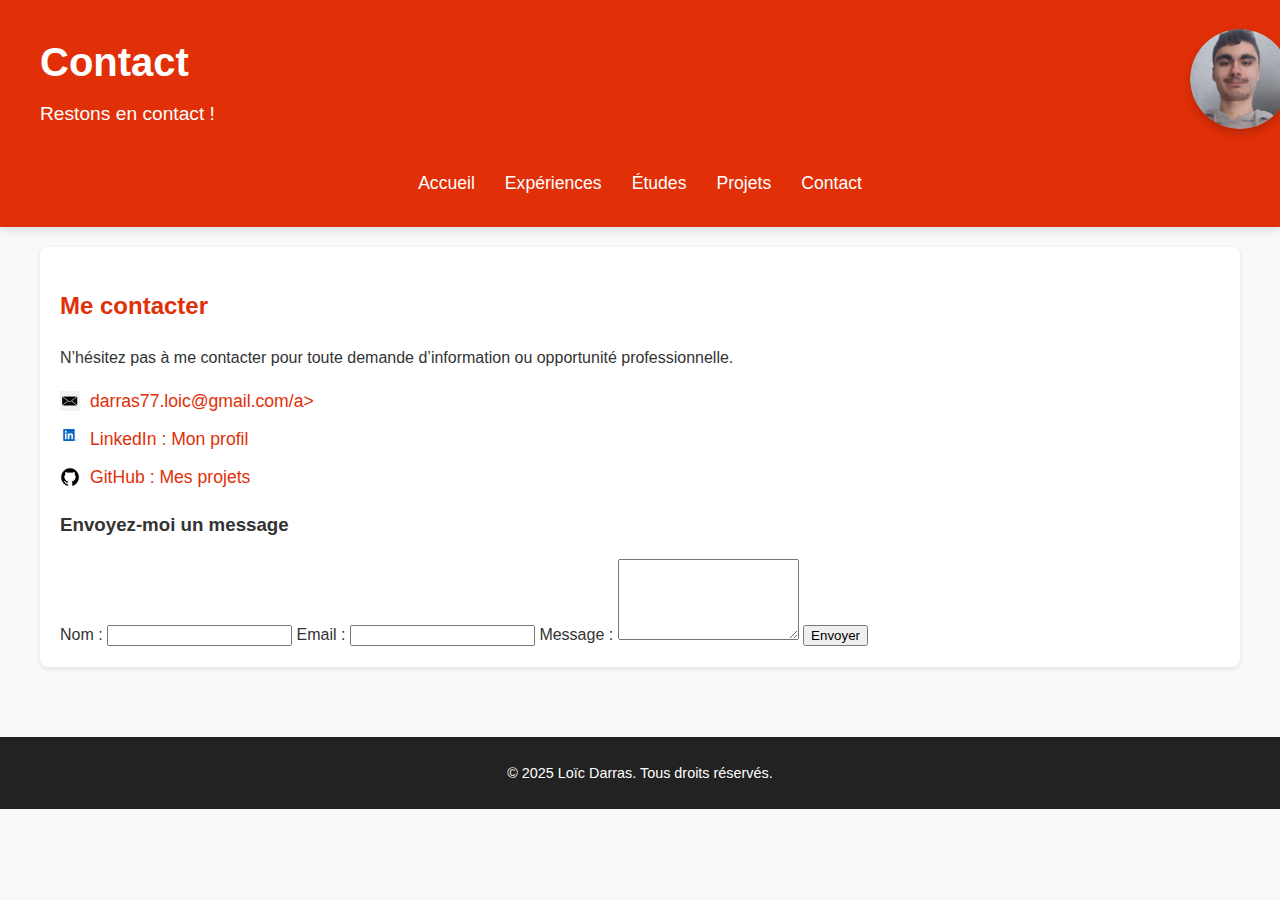
<file: contact.html>
<!DOCTYPE html>
<html lang="fr">
<head>
    <meta charset="utf-8">
    <meta name="viewport" content="width=device-width, initial-scale=1.0">
    <title>Contact - Portfolio de Loïc Darras</title>
    <link rel="stylesheet" href="assets/css/styles.css">
</head>
<body>
    <!-- En-tête -->
    <header>
        <div class="header-container">
            <div class="header-title">
                <h1>Contact</h1>
                <p>Restons en contact !</p>
            </div>
            <div class="header-photo">
                <img src="assets/images/loic-photo.png" alt="Photo de Loïc Darras">
            </div>
        </div>
        <nav class="navbar">
            <ul>
                <li><a href="index.html">Accueil</a></li>
                <li><a href="experience.html">Expériences</a></li>
                <li><a href="studies.html">Études</a></li>
                <li><a href="projects.html">Projets</a></li>
                <li><a href="contact.html" class="active">Contact</a></li>
            </ul>
        </nav>
    </header>

    <!-- Contenu principal -->
    <main>
        <section id="contact">
            <h2>Me contacter</h2>
            <p>N’hésitez pas à me contacter pour toute demande d’information ou opportunité professionnelle.</p>

            <div class="contact-info">
                <ul>
                    <li>
                        <img src="assets/images/email.png" alt="Email">
                        <a href="mailto:loic.darras@example.com">darras77.loic@gmail.com/a>
                    </li>
                    <li>
                        <img src="assets/images/linkedin.png" alt="LinkedIn">
                        <a href="https://www.linkedin.com/in/lo%C3%AFc-darras-45920422a/" target="_blank">LinkedIn : Mon profil</a>
                    </li>
                    <li>
                        <img src="assets/images/github.png" alt="GitHub">
                        <a href="https://github.com/loicD77" target="_blank">GitHub : Mes projets</a>
                    </li>
                </ul>
            </div>

            <!-- Formulaire de contact -->
            <h3>Envoyez-moi un message</h3>
            <form action="mailto:loic.darras@example.com" method="post" enctype="text/plain">
                <label for="name">Nom :</label>
                <input type="text" id="name" name="name" required>

                <label for="email">Email :</label>
                <input type="email" id="email" name="email" required>

                <label for="message">Message :</label>
                <textarea id="message" name="message" rows="5" required></textarea>

                <button type="submit">Envoyer</button>
            </form>
        </section>
    </main>

    <!-- Pied de page -->
    <footer>
        <p>© 2025 Loïc Darras. Tous droits réservés.</p>
    </footer>
</body>
</html>
</file>
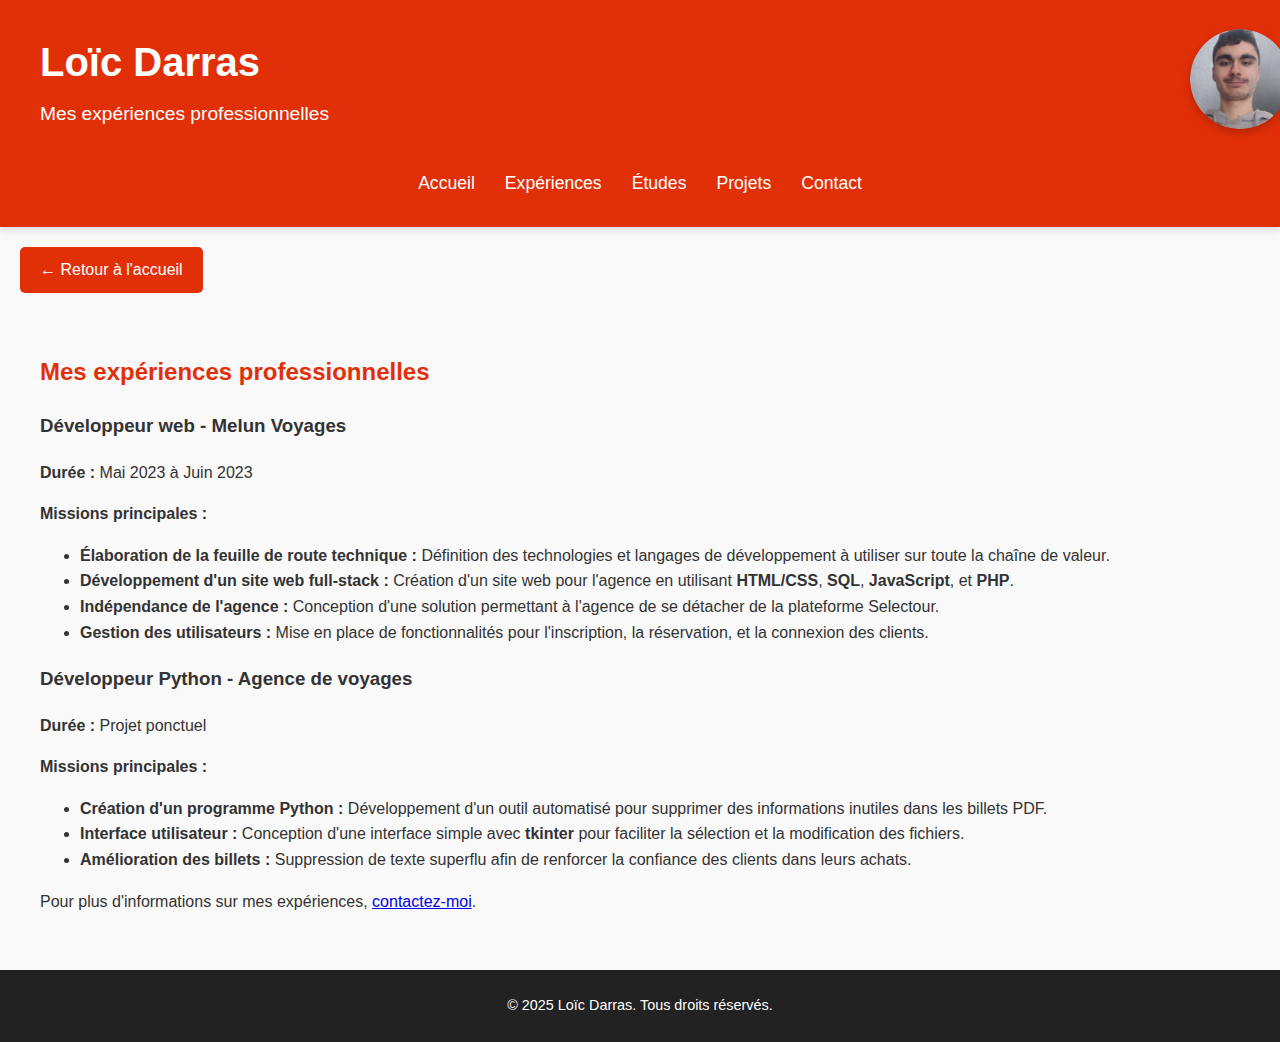
<file: experience.html>
<!DOCTYPE html>
<html lang="fr">
<head>
    <meta charset="utf-8">
    <meta name="viewport" content="width=device-width, initial-scale=1.0">
    <title>Expériences - Portfolio de Loïc Darras</title>
    <link rel="stylesheet" href="assets/css/styles.css">
</head>
<body>
    <!-- En-tête -->
    <header>
        <div class="header-container">
            <div class="header-title">
                <h1>Loïc Darras</h1>
                <p>Mes expériences professionnelles</p>
            </div>
            <div class="header-photo">
                <img src="assets/images/loic-photo.png" alt="Photo de Loïc Darras">
            </div>
        </div>
        <nav class="navbar">
            <ul>
                <li><a href="index.html">Accueil</a></li>
                <li><a href="experience.html" class="active">Expériences</a></li>
                <li><a href="studies.html">Études</a></li>
                <li><a href="projects.html">Projets</a></li>
                <li><a href="contact.html">Contact</a></li>
            </ul>
        </nav>
    </header>

    <div class="back-to-home">
    <a href="index.html" class="button">← Retour à l'accueil</a>
</div>


    <!-- Contenu principal -->
    <main>
        <section id="experience">
            <h2>Mes expériences professionnelles</h2>

            <!-- Première expérience -->
            <div class="experience-item">
                <h3>Développeur web - Melun Voyages</h3>
                <p><strong>Durée :</strong> Mai 2023 à Juin 2023</p>
                <p><strong>Missions principales :</strong></p>
                <ul>
                    <li><strong>Élaboration de la feuille de route technique :</strong> Définition des technologies et langages de développement à utiliser sur toute la chaîne de valeur.</li>
                    <li><strong>Développement d'un site web full-stack :</strong> Création d'un site web pour l'agence en utilisant <strong>HTML/CSS</strong>, <strong>SQL</strong>, <strong>JavaScript</strong>, et <strong>PHP</strong>.</li>
                    <li><strong>Indépendance de l'agence :</strong> Conception d'une solution permettant à l'agence de se détacher de la plateforme Selectour.</li>
                    <li><strong>Gestion des utilisateurs :</strong> Mise en place de fonctionnalités pour l'inscription, la réservation, et la connexion des clients.</li>
                </ul>
            </div>

            <!-- Deuxième expérience -->
            <div class="experience-item">
                <h3>Développeur Python - Agence de voyages</h3>
                <p><strong>Durée :</strong> Projet ponctuel</p>
                <p><strong>Missions principales :</strong></p>
                <ul>
                    <li><strong>Création d'un programme Python :</strong> Développement d'un outil automatisé pour supprimer des informations inutiles dans les billets PDF.</li>
                    <li><strong>Interface utilisateur :</strong> Conception d'une interface simple avec <strong>tkinter</strong> pour faciliter la sélection et la modification des fichiers.</li>
                    <li><strong>Amélioration des billets :</strong> Suppression de texte superflu afin de renforcer la confiance des clients dans leurs achats.</li>
                </ul>
            </div>

            <!-- Appel à action -->
            <p>Pour plus d'informations sur mes expériences, <a href="contact.html">contactez-moi</a>.</p>
        </section>
    </main>

    <!-- Pied de page -->
    <footer>
        <p>© 2025 Loïc Darras. Tous droits réservés.</p>
    </footer>
</body>
</html>
</file>
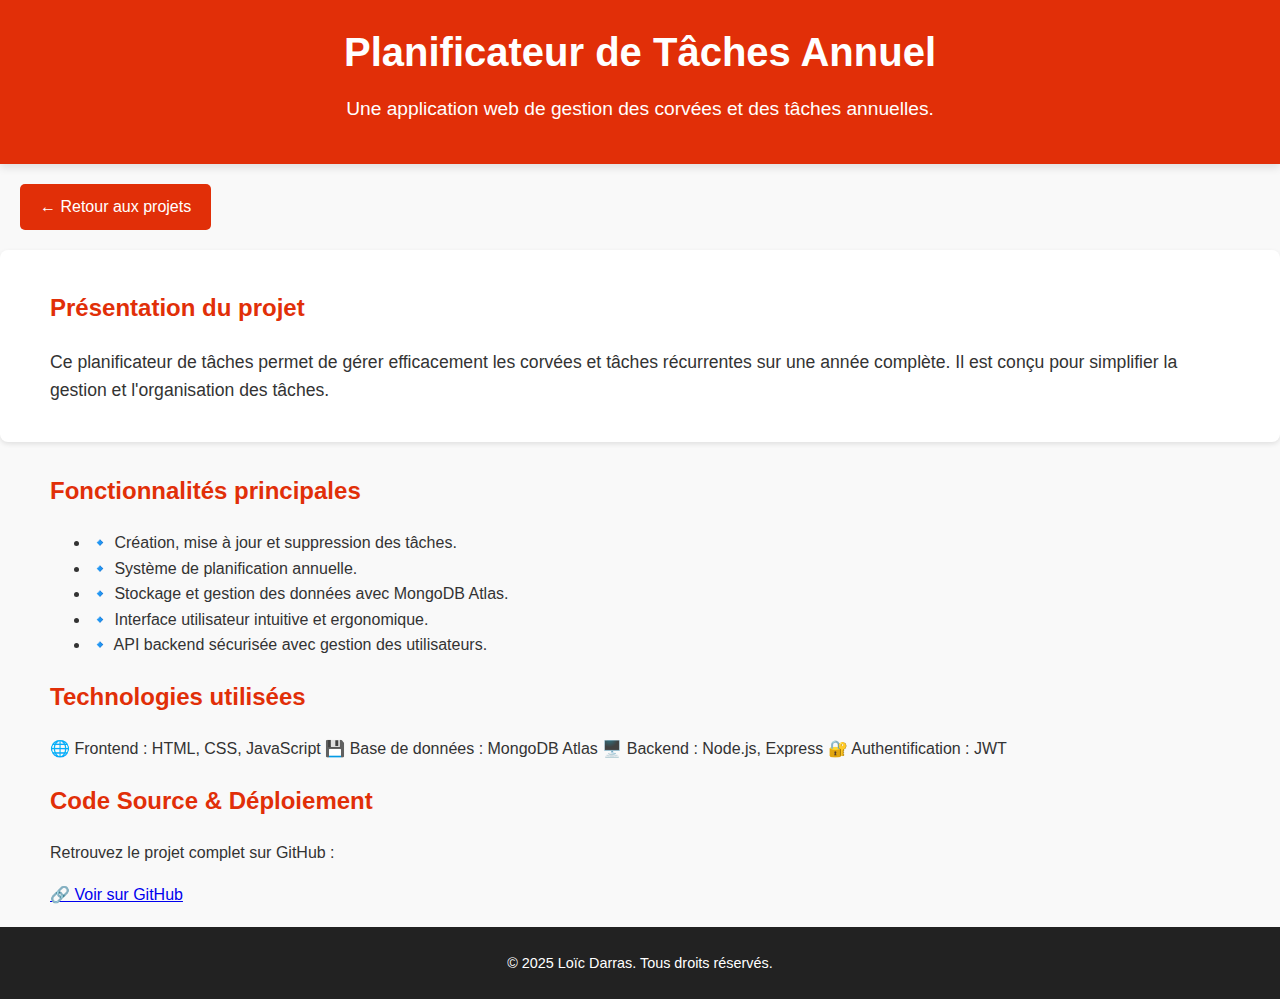
<file: gestion-de-taches.html>
<!DOCTYPE html>
<html lang="fr">
<head>
    <meta charset="UTF-8">
    <meta name="viewport" content="width=device-width, initial-scale=1.0">
    <title>Planificateur de Tâches Annuel</title>
    <link rel="stylesheet" href="../assets/css/styles.css">
</head>
<body>

    <!-- ✅ En-tête -->
    <header>
        <div class="container">
            <h1>Planificateur de Tâches Annuel</h1>
            <p>Une application web de gestion des corvées et des tâches annuelles.</p>
        </div>
    </header>

    <div class="back-to-home">
        <a href="../index.html" class="button">← Retour aux projets</a>
    </div>

    <!-- ✅ Section Présentation -->
    <section id="about">
        <div class="container">
            <h2>Présentation du projet</h2>
            <p>Ce planificateur de tâches permet de gérer efficacement les corvées et tâches récurrentes sur une année complète. Il est conçu pour simplifier la gestion et l'organisation des tâches.</p>
        </div>
    </section>

    <!-- ✅ Fonctionnalités -->
    <section id="features">
        <div class="container">
            <h2>Fonctionnalités principales</h2>
            <ul>
                <li>🔹 Création, mise à jour et suppression des tâches.</li>
                <li>🔹 Système de planification annuelle.</li>
                <li>🔹 Stockage et gestion des données avec MongoDB Atlas.</li>
                <li>🔹 Interface utilisateur intuitive et ergonomique.</li>
                <li>🔹 API backend sécurisée avec gestion des utilisateurs.</li>
            </ul>
        </div>
    </section>

    <!-- ✅ Technologies utilisées -->
    <section id="technologies">
        <div class="container">
            <h2>Technologies utilisées</h2>
            <div class="tech-list">
                <span>🌐 Frontend : HTML, CSS, JavaScript</span>
                <span>💾 Base de données : MongoDB Atlas</span>
                <span>🖥️ Backend : Node.js, Express</span>
                <span>🔐 Authentification : JWT</span>
            </div>
        </div>
    </section>

    <!-- ✅ Lien GitHub -->
    <section id="github">
        <div class="container">
            <h2>Code Source & Déploiement</h2>
            <p>Retrouvez le projet complet sur GitHub :</p>
            <a href="https://github.com/loicD77/Planificateur-de-taches-annuel-avec-MongoDB-Atlas" target="_blank" class="github-button">🔗 Voir sur GitHub</a>
        </div>
    </section>

    <!-- ✅ Pied de page -->
    <footer>
        <p>© 2025 Loïc Darras. Tous droits réservés.</p>
    </footer>

</body>
</html>
</file>
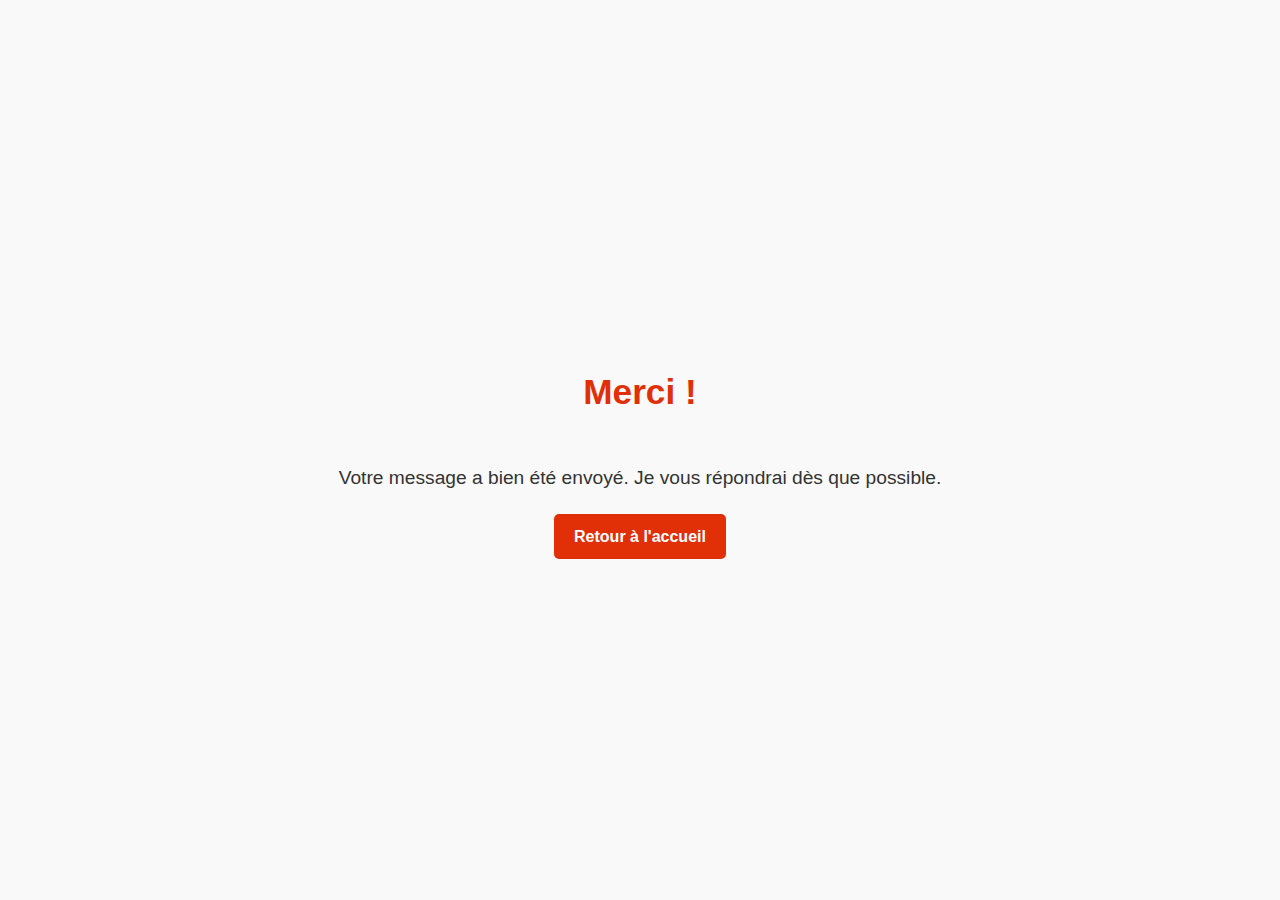
<file: merci.html>
<!DOCTYPE html>
<html lang="fr">
<head>
  <meta charset="UTF-8">
  <meta name="viewport" content="width=device-width, initial-scale=1.0">
  <title>Merci pour votre message</title>
  <link rel="stylesheet" href="assets/css/styles.css">
  <style>
    body {
      display: flex;
      flex-direction: column;
      justify-content: center;
      align-items: center;
      height: 100vh;
      margin: 0;
      font-family: 'Arial', sans-serif;
      background-color: #f9f9f9;
      text-align: center;
      color: #333;
    }

    h1 {
      color: #e12f08;
      font-size: 2.2rem;
    }

    p {
      font-size: 1.2rem;
      margin-bottom: 20px;
    }

    a.button {
      background-color: #e12f08;
      color: white;
      padding: 10px 20px;
      border-radius: 5px;
      text-decoration: none;
      font-weight: bold;
      transition: background-color 0.3s, transform 0.2s;
    }

    a.button:hover {
      background-color: #c12707;
      transform: scale(1.05);
    }
  </style>
</head>
<body>

  <h1>Merci !</h1>
  <p>Votre message a bien été envoyé. Je vous répondrai dès que possible.</p>
  <a href="index.html" class="button">Retour à l'accueil</a>

</body>
</html>
</file>
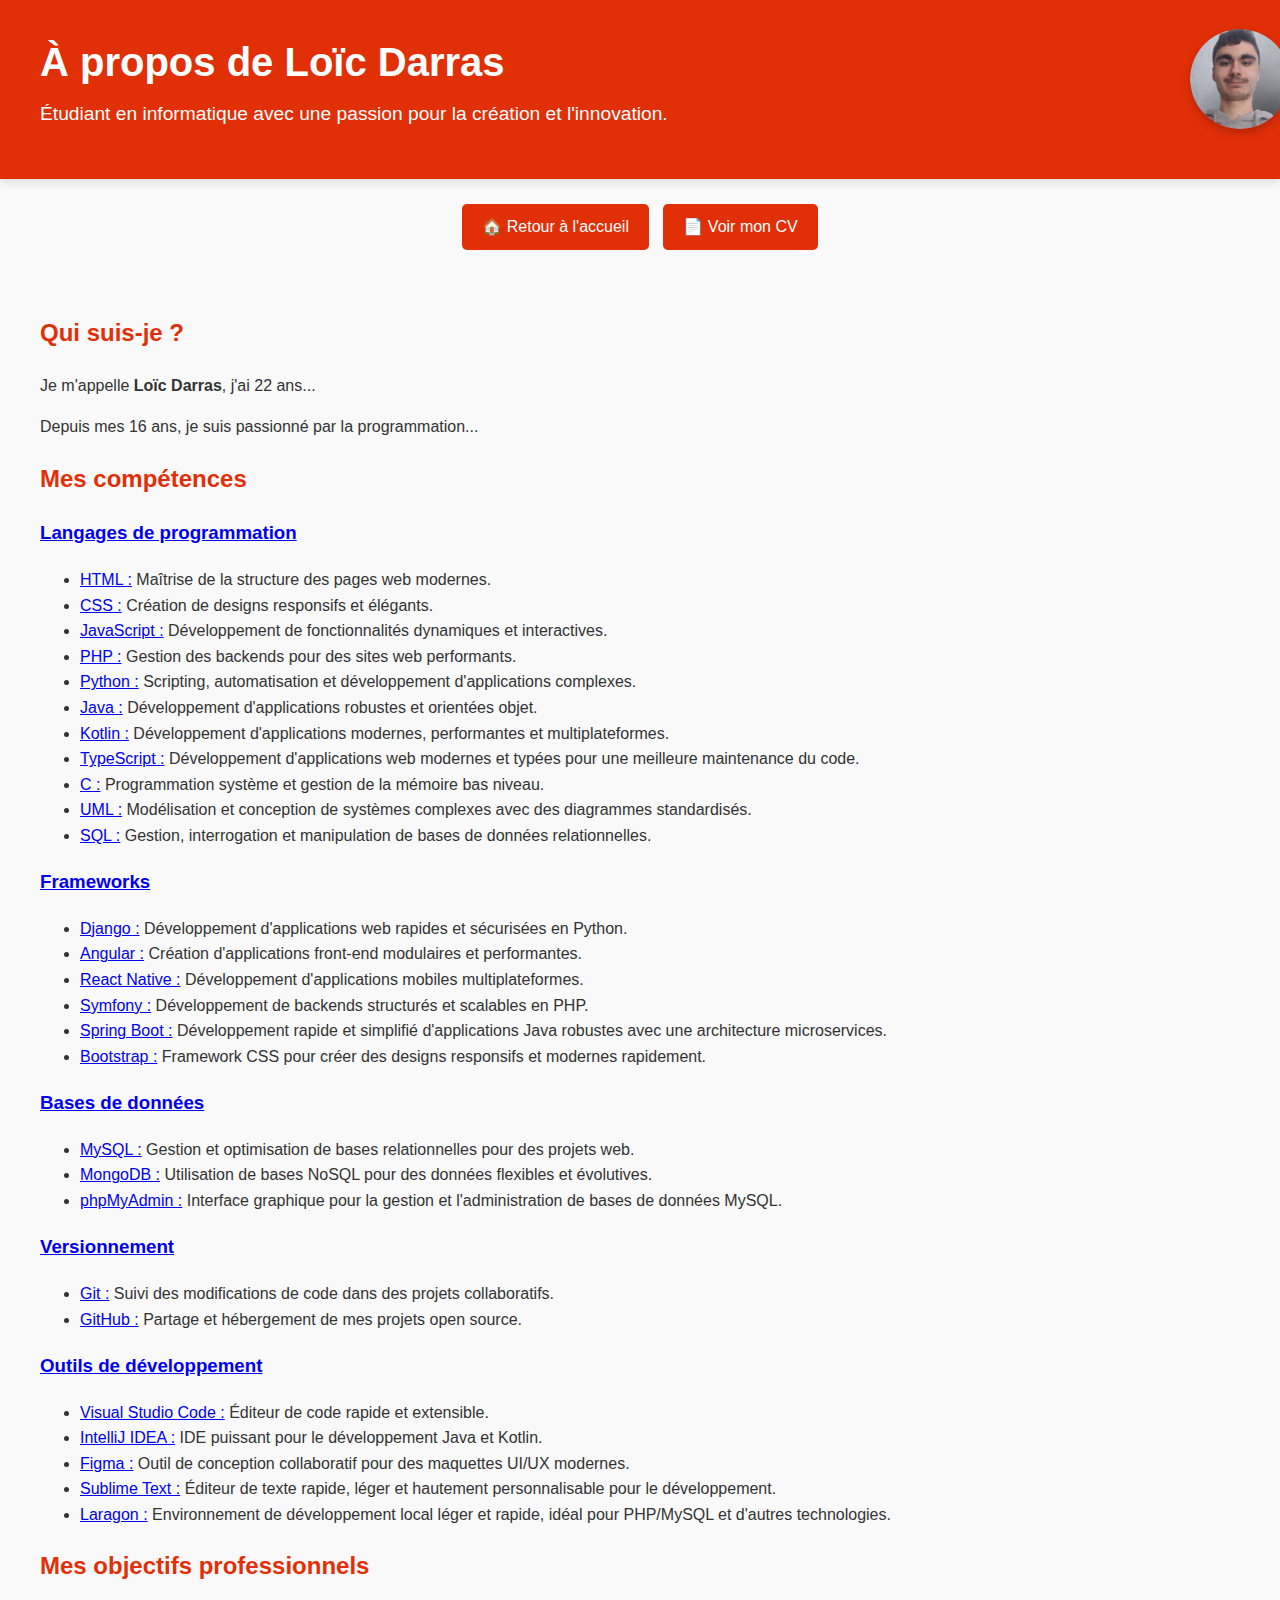
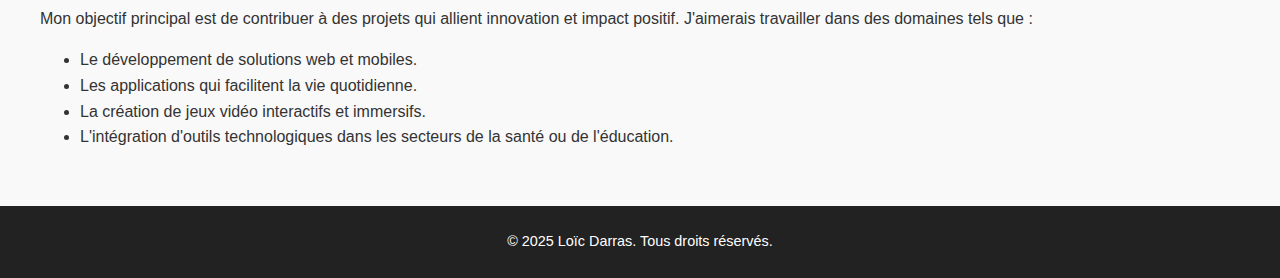
<file: presentation.html>
<!DOCTYPE html>
<html lang="fr">
<head>
    <meta charset="UTF-8">
    <meta name="viewport" content="width=device-width, initial-scale=1.0">
    <title>Présentation de Loïc Darras</title>
    <link rel="stylesheet" href="assets/css/styles.css">
</head>
<body>
    <!-- En-tête -->
    <header>
        <div class="header-container">
            <div class="header-title">
                <h1>À propos de Loïc Darras</h1>
                <p>Étudiant en informatique avec une passion pour la création et l'innovation.</p>
            </div>
            <div class="header-photo">
                <img src="assets/images/loic-photo.png" alt="Photo de Loïc Darras">
            </div>
        </div>
    </header>
<div class="top-buttons">
    <a href="index.html" class="button">🏠 Retour à l'accueil</a>
    <a href="assets/pdf/cvloic.pdf" target="_blank" class="button">📄 Voir mon CV</a>

</div>


    <!-- Contenu principal -->
    <main>
        <section id="about-me">
            <h2>Qui suis-je ?</h2>
         <p>Je m'appelle <strong>Loïc Darras</strong>, j'ai 22 ans...</p>
<p>Depuis mes 16 ans, je suis passionné par la programmation...</p>

        </section>

        <section id="skills">
            <h2>Mes compétences</h2>

            <!-- Langages de programmation -->
            <h3><a href="skills/langages.html">Langages de programmation</a></h3>
            <ul>
                <li><a href="skills/html.html">HTML :</a> Maîtrise de la structure des pages web modernes.</li>
                <li><a href="skills/css.html">CSS :</a> Création de designs responsifs et élégants.</li>
                <li><a href="skills/javascript.html">JavaScript :</a> Développement de fonctionnalités dynamiques et interactives.</li>
                <li><a href="skills/php.html">PHP :</a> Gestion des backends pour des sites web performants.</li>
                <li><a href="skills/python.html">Python :</a> Scripting, automatisation et développement d'applications complexes.</li>
                <li><a href="skills/java.html">Java :</a> Développement d'applications robustes et orientées objet.</li>
                <li><a href="skills/kotlin.html">Kotlin :</a> Développement d'applications modernes, performantes et multiplateformes.</li>
                <li><a href="skills/typescript.html">TypeScript :</a> Développement d'applications web modernes et typées pour une meilleure maintenance du code.</li>
                <li><a href="skills/c.html">C :</a> Programmation système et gestion de la mémoire bas niveau.</li>
                <li><a href="skills/uml.html">UML :</a> Modélisation et conception de systèmes complexes avec des diagrammes standardisés.</li>
                <li><a href="skills/sql.html">SQL :</a> Gestion, interrogation et manipulation de bases de données relationnelles.</li>

            </ul>

            <!-- Frameworks et outils -->
            <h3><a href="skills/frameworks.html">Frameworks</a></h3>
            <ul>
                <li><a href="skills/django.html">Django :</a> Développement d'applications web rapides et sécurisées en Python.</li>
                <li><a href="skills/angular.html">Angular :</a> Création d'applications front-end modulaires et performantes.</li>
                <li><a href="skills/reactnative.html">React Native :</a> Développement d'applications mobiles multiplateformes.</li>
                <li><a href="skills/symfony.html">Symfony :</a> Développement de backends structurés et scalables en PHP.</li>
                <li><a href="skills/springboot.html">Spring Boot :</a> Développement rapide et simplifié d'applications Java robustes avec une architecture microservices.</li>
                <li><a href="skills/bootstrap.html">Bootstrap :</a> Framework CSS pour créer des designs responsifs et modernes rapidement.</li>
            </ul>

            <!-- Bases de données -->
            <h3><a href="skills/databases.html">Bases de données</a></h3>
            <ul>
                <li><a href="skills/mysql.html">MySQL :</a> Gestion et optimisation de bases relationnelles pour des projets web.</li>
                <li><a href="skills/mongodb.html">MongoDB :</a> Utilisation de bases NoSQL pour des données flexibles et évolutives.</li>
                <li><a href=\"skills/phpmyadmin.html\">phpMyAdmin :</a> Interface graphique pour la gestion et l'administration de bases de données MySQL.</li>
            </ul>

            <!-- Versionnement -->
            <h3><a href="skills/versioning.html">Versionnement</a></h3>
            <ul>
                <li><a href="skills/git.html">Git :</a> Suivi des modifications de code dans des projets collaboratifs.</li>
                <li><a href="skills/github.html">GitHub :</a> Partage et hébergement de mes projets open source.</li>
            </ul>

            <!-- Outils de développement -->
            <h3><a href="skills/devtools.html">Outils de développement</a></h3>
            <ul>
                <li><a href="skills/vscode.html">Visual Studio Code :</a> Éditeur de code rapide et extensible.</li>
                <li><a href="skills/intellij.html">IntelliJ IDEA :</a> IDE puissant pour le développement Java et Kotlin.</li>
              <li><a href="skills/figma.html">Figma :</a> Outil de conception collaboratif pour des maquettes UI/UX modernes.</li>
                 <li><a href="skills/sublimetext.html">Sublime Text :</a> Éditeur de texte rapide, léger et hautement personnalisable pour le développement.</li>
                 <li><a href="skills/laragon.html">Laragon :</a> Environnement de développement local léger et rapide, idéal pour PHP/MySQL et d'autres technologies.</li>

            </ul>
        </section>

        <section id="goals">
            <h2>Mes objectifs professionnels</h2>
            <p>
                Mon objectif principal est de contribuer à des projets qui allient innovation et impact positif. J'aimerais travailler dans des domaines tels que :
            </p>
            <ul>
                <li>Le développement de solutions web et mobiles.</li>
                <li>Les applications qui facilitent la vie quotidienne.</li>
                <li>La création de jeux vidéo interactifs et immersifs.</li>
                <li>L'intégration d'outils technologiques dans les secteurs de la santé ou de l'éducation.</li>
            </ul>
        </section>



    </main>

    <!-- Pied de page -->
    <footer>
        <p>© 2025 Loïc Darras. Tous droits réservés.</p>
    </footer>
</body>
</html>
</file>
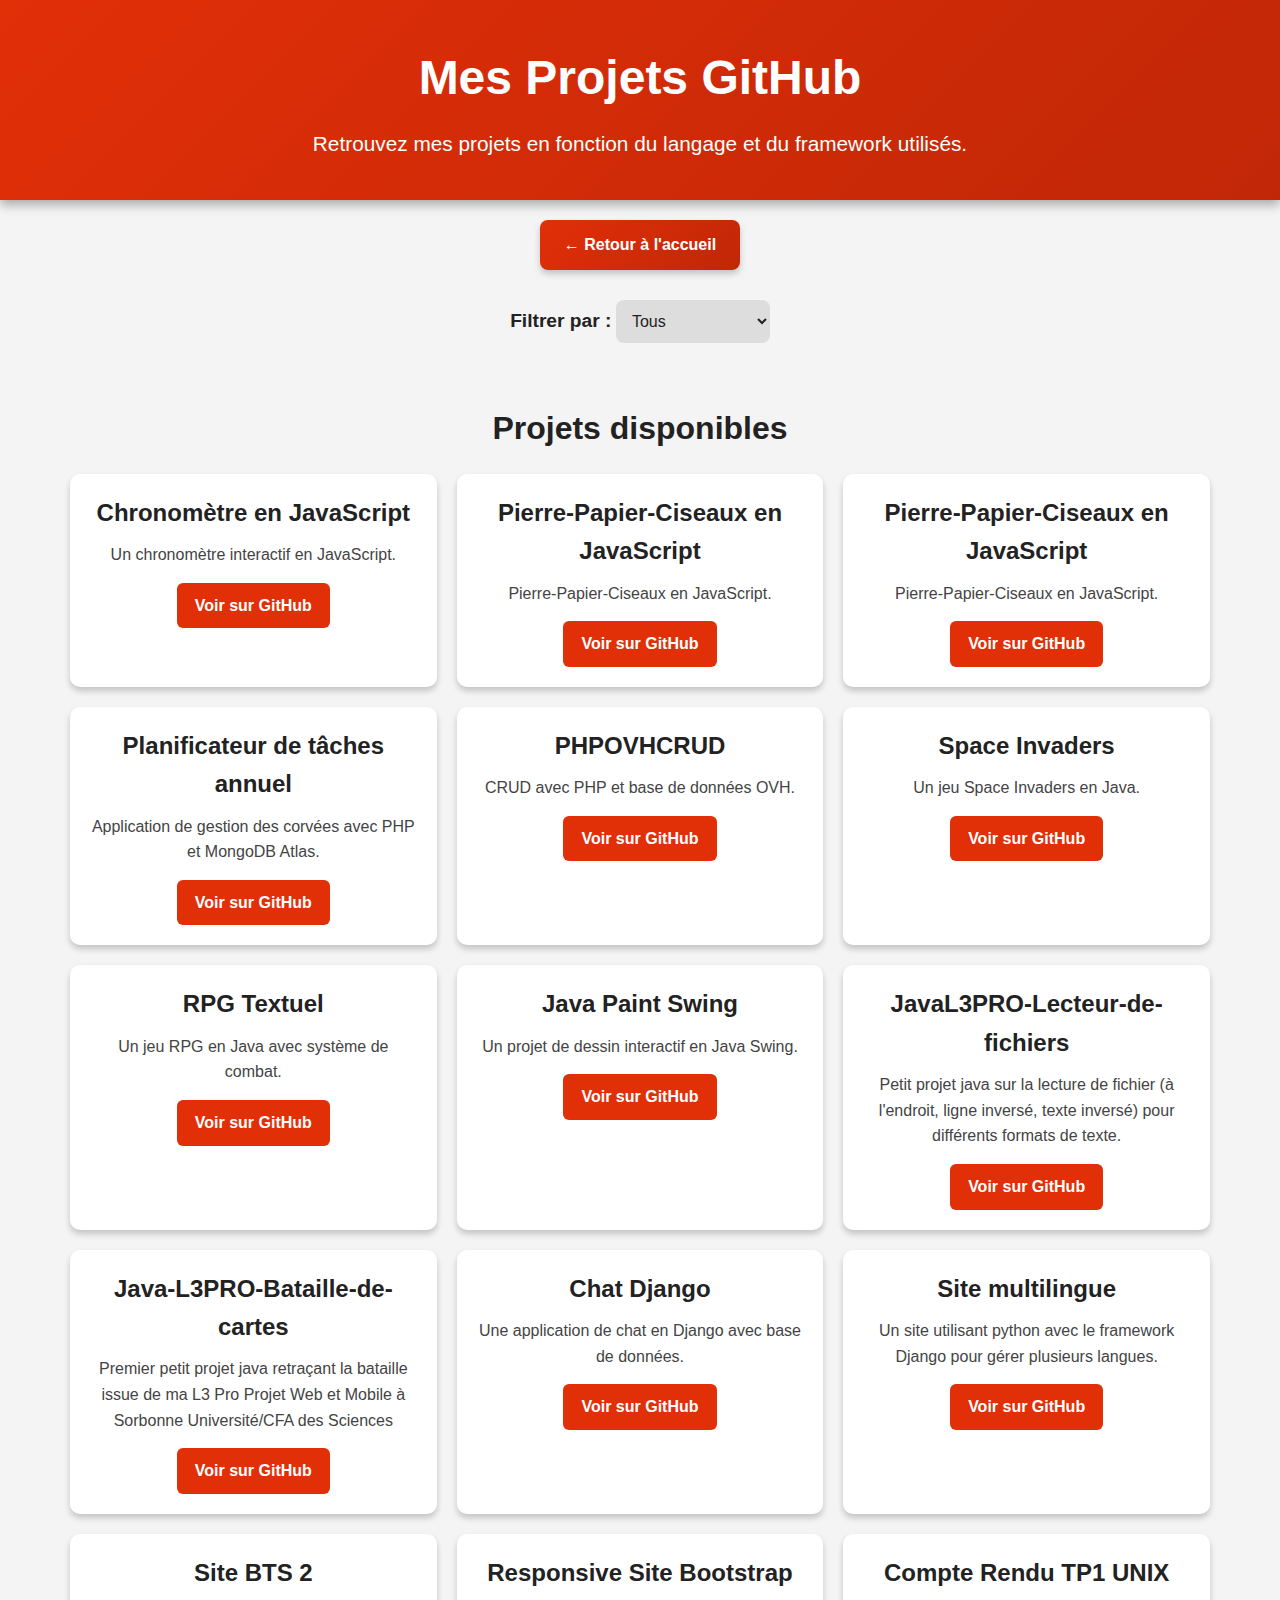
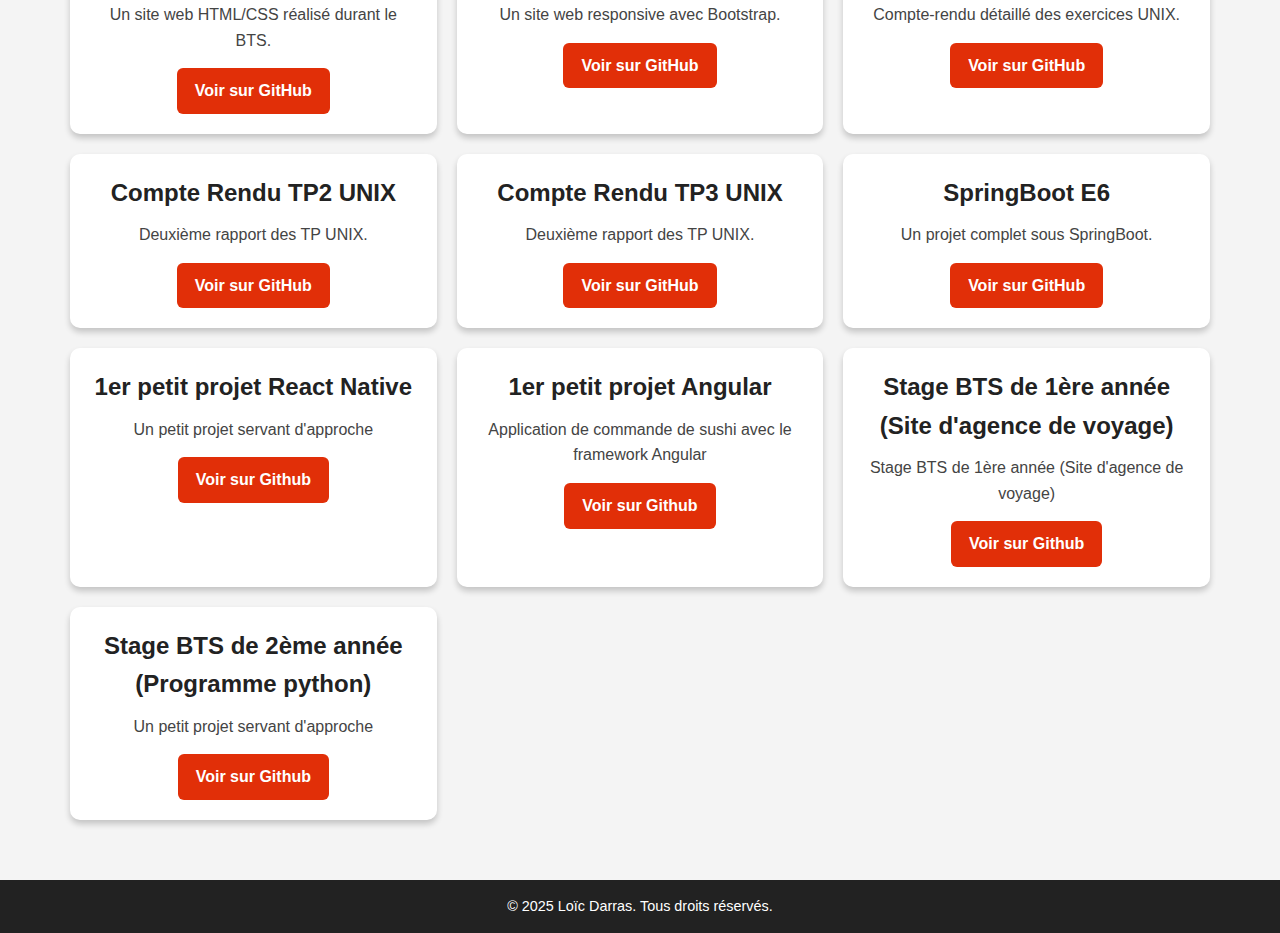
<file: projects.html>
<!DOCTYPE html>
<html lang="fr">
<head>
    <meta charset="UTF-8">
    <meta name="viewport" content="width=device-width, initial-scale=1.0">
    <title>Projets de Loïc Darras</title>
    <link rel="stylesheet" href="assets/css/projects.css">
    <script defer src="assets/js/projects.js"></script>
</head>
<body>
    <!-- En-tête -->
    <header>
        <div class="header-container">
            <h1>Mes Projets GitHub</h1>
            <p>Retrouvez mes projets en fonction du langage et du framework utilisés.</p>
        </div>
    </header>

    <div class="back-to-home">
    <a href="index.html" class="button">← Retour à l'accueil</a>
</div>


    <!-- Filtre des projets -->
    <nav class="project-filter">
        <label for="category">Filtrer par :</label>
        <select id="category" onchange="filterProjects()">
            <option value="all">Tous</option>
                <optgroup label="Etudes">
                <option value="BTS">BTS</option>
                <option value="Licence">Licence pro</option>
                 <option value="Autre">Autre</option>
            <optgroup label="Langages">
                <option value="javascript">JavaScript</option>
                <option value="php">PHP</option>
                <option value="java">Java</option>
                <option value="python">Python</option>
                <option value="htmlcss">HTML / CSS</option>
                <option value="shell">Shell / UNIX</option>
            </optgroup>
            <optgroup label="Frameworks">
                <option value="springboot">SpringBoot</option>
                <option value="django">Django</option>
                <option value="bootstrap">Bootstrap</option>
                 <option value="react-native">React Native</option>
                 <option value="angular"> Angular </option>


            </optgroup>
        </select>
    </nav>

    <!-- Liste des projets -->
    <main>
        <section id="projects-list">
            <h2>Projets disponibles</h2>
            <ul id="projects">
                <!-- JavaScript -->
                <li class="Autre project javascript">
                    <strong>Chronomètre en JavaScript</strong>
                    <p>Un chronomètre interactif en JavaScript.</p>
                    <a href="https://github.com/loicD77/chronometre_js" target="_blank">Voir sur GitHub</a>
                </li>
                <li class="Autre project javascript">
                    <strong>Pierre-Papier-Ciseaux en JavaScript</strong>
                    <p> Pierre-Papier-Ciseaux en JavaScript.</p>
                    <a href="https://github.com/loicD77/pierre-papier-ciseaux" target="_blank">Voir sur GitHub</a>
                </li>
                  <li class="BTS  project javascript">
                    <strong>Pierre-Papier-Ciseaux en JavaScript</strong>
                    <p> Pierre-Papier-Ciseaux en JavaScript.</p>
                    <a href="https://github.com/loicD77/pierre-papier-ciseaux" target="_blank">Voir sur GitHub</a>
                </li>
             
             


                <!-- PHP -->
                <li class="Licence project php">
                    <strong>Planificateur de tâches annuel</strong>
                    <p>Application de gestion des corvées avec PHP et MongoDB Atlas.</p>
                    <a href="https://github.com/loicD77/Planificateur-de-taches-annuel-avec-MongoDB-Atlas" target="_blank">Voir sur GitHub</a>
                </li>
                <li class="Licence project php">
                    <strong>PHPOVHCRUD</strong>
                    <p>CRUD avec PHP et base de données OVH.</p>
                    <a href="https://github.com/loicD77/PHPOVHCRUD" target="_blank">Voir sur GitHub</a>
                </li>

                <!-- Java -->
                <li class="Licence project java">
                    <strong>Space Invaders</strong>
                    <p>Un jeu Space Invaders en Java.</p>
                    <a href="https://github.com/loicD77/SPACE-INVADERS-DARRAS-LOIC-L3PRO" target="_blank">Voir sur GitHub</a>
                </li>
                <li class="Licence project java">
                    <strong>RPG Textuel</strong>
                    <p>Un jeu RPG en Java avec système de combat.</p>
                    <a href="https://github.com/loicD77/RPGConsoleJavaL3Pro" target="_blank">Voir sur GitHub</a>
                </li>
                <li class=" Licence project java">
                    <strong>Java Paint Swing</strong>
                    <p>Un projet de dessin interactif en Java Swing.</p>
                    <a href="https://github.com/loicD77/JavaPaintSwing" target="_blank">Voir sur GitHub</a>
                </li>
                 <li class=" Licence project java">
                    <strong>JavaL3PRO-Lecteur-de-fichiers</strong>
                    <p>Petit projet java sur la lecture de fichier (à l'endroit, ligne inversé, texte inversé) pour différents formats de texte.</p>
                    <a href="https://github.com/loicD77/JavaPaintSwing" target="_blank">Voir sur GitHub</a>
                </li>
                  <li class=" Licence project java">
                    <strong>Java-L3PRO-Bataille-de-cartes</strong>
                    <p>Premier petit projet java retraçant la bataille issue de ma L3 Pro Projet Web et Mobile à Sorbonne Université/CFA des Sciences</p>
                    <a href="https://github.com/loicD77/JavaPaintSwing" target="_blank">Voir sur GitHub</a>
                </li>

                <!-- Python -->
                <li class=" Autre project  django python">
                    <strong>Chat Django</strong>
                    <p>Une application de chat en Django avec base de données.</p>
                    <a href="https://github.com/loicD77/chat-Django" target="_blank">Voir sur GitHub</a>
                </li>

                <li class=" Autre project python django">
                    <strong>Site multilingue</strong>
                    <p>Un site utilisant python avec le framework Django pour gérer plusieurs langues.</p>
                    <a href="https://github.com/loicD77/multilang_site" target="_blank">Voir sur GitHub</a>
                </li>


                <!-- HTML / CSS -->
                <li class=" BTS project htmlcss">
                    <strong>Site BTS 2</strong>
                    <p>Un site web HTML/CSS réalisé durant le BTS.</p>
                    <a href="https://github.com/loicD77/SiteBTS2_HTML-CSS" target="_blank">Voir sur GitHub</a>
                </li>
                <li class="Licence project htmlcss bootstrap">
                    <strong>Responsive Site Bootstrap</strong>
                    <p>Un site web responsive avec Bootstrap.</p>
                    <a href="https://github.com/loicD77/responsiveHTML-CSS-Bootstrap-L3_Pro" target="_blank">Voir sur GitHub</a>
                </li>

                <!-- Shell / UNIX -->
                <li class="Licence project shell">
                    <strong>Compte Rendu TP1 UNIX</strong>
                    <p>Compte-rendu détaillé des exercices UNIX.</p>
                    <a href="https://github.com/loicD77/compte-rendu-TP1-UNIX" target="_blank">Voir sur GitHub</a>
                </li>
                <li class="Licence project shell">
                    <strong>Compte Rendu TP2 UNIX</strong>
                    <p>Deuxième rapport des TP UNIX.</p>
                    <a href="https://github.com/loicD77/compte-rendu-TP2-UNIX" target="_blank">Voir sur GitHub</a>
                </li>
                  <li class="Licence project shell">
                    <strong>Compte Rendu TP3 UNIX</strong>
                    <p>Deuxième rapport des TP UNIX.</p>
                    <a href="https://github.com/loicD77/compte-rendu-TP3-UNIX" target="_blank">Voir sur GitHub</a>
                </li>

                <!-- Frameworks -->
                <li class="BTS project springboot">
                    <strong>SpringBoot E6</strong>
                    <p>Un projet complet sous SpringBoot.</p>
                    <a href="https://github.com/loicD77/SpringBoot_E6" target="_blank">Voir sur GitHub</a>
                </li>
               
               <!-- React Native -->
              <li class="Licence project react-native"> 
                <strong> 1er petit projet React Native  </strong>
        <p> Un petit projet servant d'approche  </p>
                  <a href="https://github.com/loicD77/react-native-math_minijeu" target="_blank">Voir sur Github</a>
                
            </li>


                <!-- Angular -->
        <li class="BTS project angular"> 
    <strong>1er petit projet Angular</strong>
    <p>Application de commande de sushi avec le framework Angular</p>
    <a href="https://github.com/loicD77/sushi-app" target="_blank">Voir sur Github</a>
</li>



             <!-- Stages -->
      <li class=" BTS project "> 
                <strong> Stage BTS de 1ère année (Site d'agence de voyage)  </strong>
        <p>Stage BTS de 1ère année (Site d'agence de voyage) </p>
                  <a href="https://github.com/loicD77/react-native-math_minijeu" target="_blank">Voir sur Github</a>
                
            </li>

                 <li class="BTS project"> 
                <strong> Stage BTS de 2ème année (Programme python)  </strong>
        <p> Un petit projet servant d'approche  </p>
                  <a href="https://github.com/loicD77/react-native-math_minijeu" target="_blank">Voir sur Github</a>
                
            </li>


        </section>
    </main>

    <!-- Pied de page -->
    <footer>
        <p>© 2025 Loïc Darras. Tous droits réservés.</p>
    </footer>
</body>
</html>
</file>
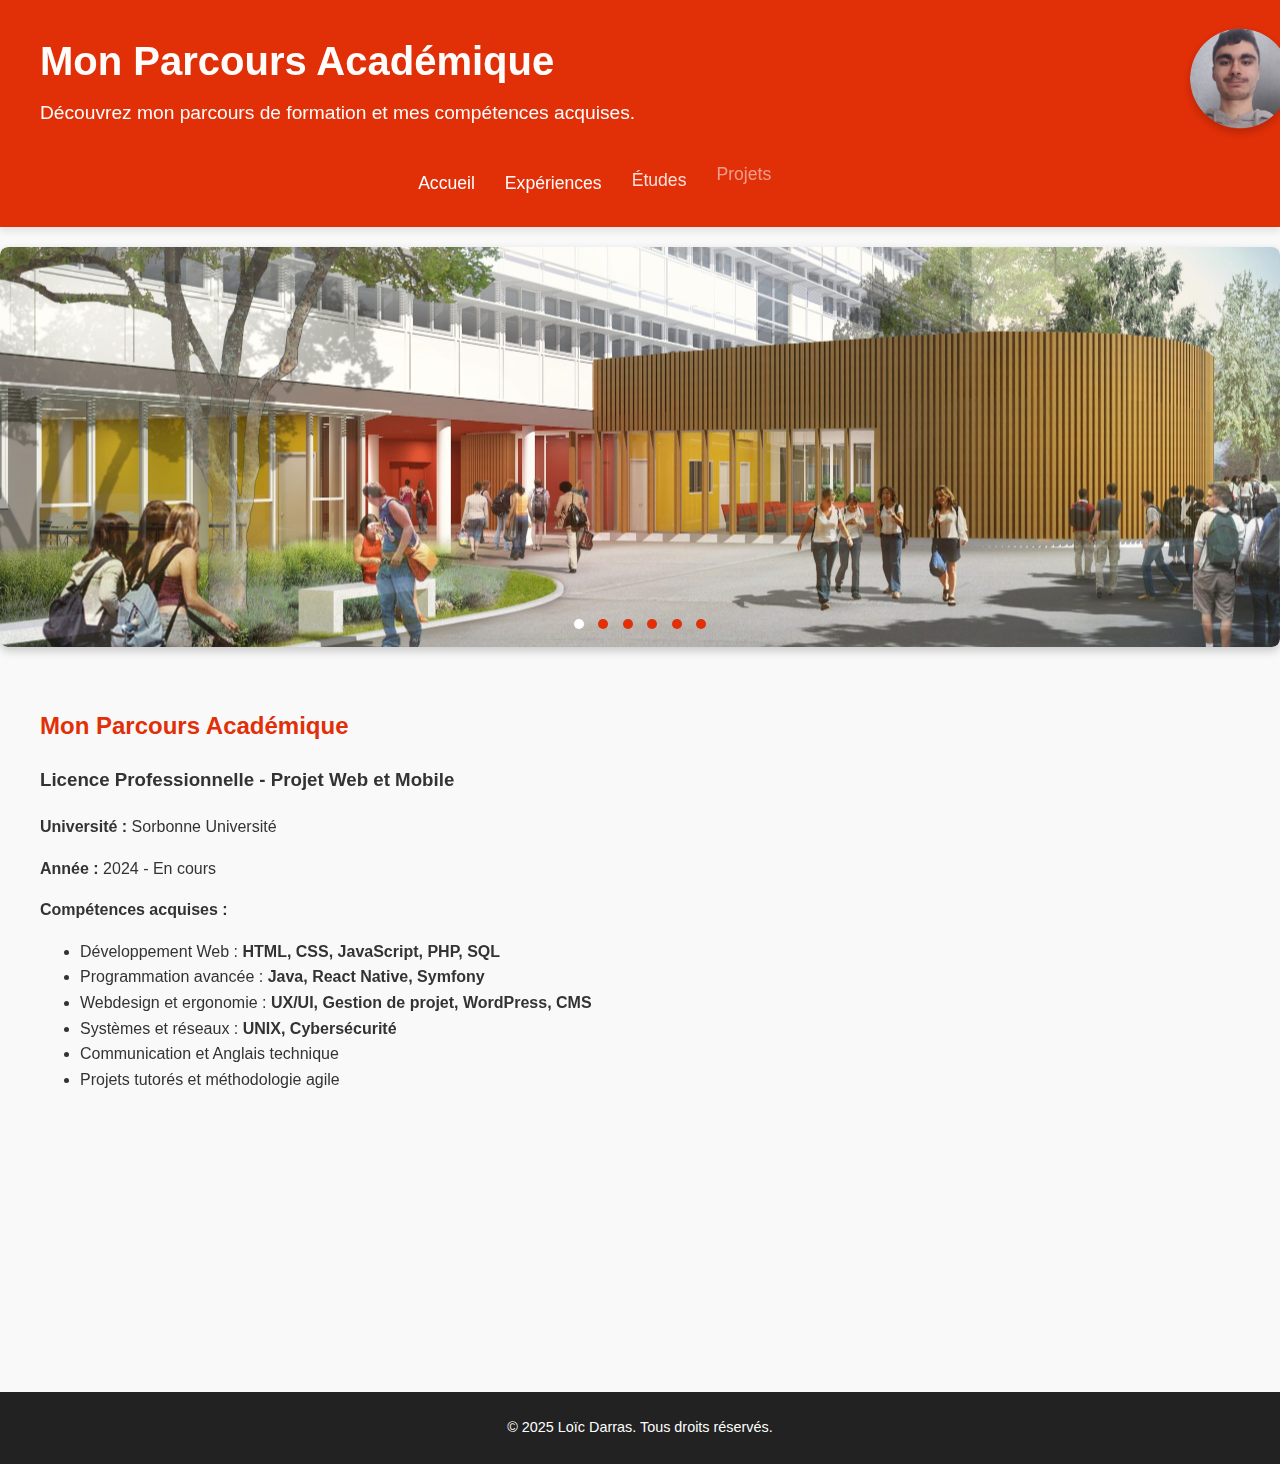
<file: studies.html>
<!DOCTYPE html>
<html lang="fr">
<head>
    <meta charset="utf-8">
    <meta name="viewport" content="width=device-width, initial-scale=1.0">
    <title>Études - Portfolio de Loïc Darras</title>
    <link rel="stylesheet" href="assets/css/styles.css">
</head>
<body>
    <!-- En-tête -->
    <header>
        <div class="header-container">
            <div class="header-title">
                <h1>Mon Parcours Académique</h1>
                <p>Découvrez mon parcours de formation et mes compétences acquises.</p>
            </div>
            <div class="header-photo">
                <img src="assets/images/loic-photo.png" alt="Photo de Loïc Darras">
            </div>
        </div>
        <nav class="navbar">
            <ul>
                <li><a href="index.html">Accueil</a></li>
                <li><a href="experience.html">Expériences</a></li>
                <li><a href="studies.html" class="active">Études</a></li>
                <li><a href="projects.html">Projets</a></li>
                <li><a href="contact.html">Contact</a></li>
            </ul>
        </nav>
    </header>

    <!-- Diaporama -->
    <div class="slideshow-container">
        <div class="slide fade">
            <img src="assets/images/ldv1.jpg" alt="Lycée Léonard de Vinci 1">
        </div>
        <div class="slide fade">
            <img src="assets/images/ldv2.jpeg" alt="Lycée Léonard de Vinci 2">
        </div>
        <div class="slide fade">
            <img src="assets/images/ldv3.png" alt="Lycée Léonard de Vinci 3">
        </div>
        <div class="slide fade">
            <img src="assets/images/sorbonne1.jpeg" alt="Sorbonne Université 1">
        </div>
        <div class="slide fade">
            <img src="assets/images/sorbonne2.jpeg" alt="Sorbonne Université 2">
        </div>
        <div class="slide fade">
            <img src="assets/images/sorbonne3.jpeg" alt="Sorbonne Université 3">
        </div>

        <!-- Points de navigation -->
        <div class="dots">
            <span class="dot"></span>
            <span class="dot"></span>
            <span class="dot"></span>
            <span class="dot"></span>
            <span class="dot"></span>
            <span class="dot"></span>
        </div>
    </div>

    <!-- Contenu principal -->
    <main>
        <section id="studies">
            <h2>Mon Parcours Académique</h2>

            <!-- Licence Professionnelle -->
            <div class="study-item">
                <h3>Licence Professionnelle - Projet Web et Mobile</h3>
                <p><strong>Université :</strong> Sorbonne Université</p>
                <p><strong>Année :</strong> 2024 - En cours</p>
                <p><strong>Compétences acquises :</strong></p>
                <ul>
                    <li>Développement Web : <strong>HTML, CSS, JavaScript, PHP, SQL</strong></li>
                    <li>Programmation avancée : <strong>Java, React Native, Symfony</strong></li>
                    <li>Webdesign et ergonomie : <strong>UX/UI, Gestion de projet, WordPress, CMS</strong></li>
                    <li>Systèmes et réseaux : <strong>UNIX, Cybersécurité</strong></li>
                    <li>Communication et Anglais technique</li>
                    <li>Projets tutorés et méthodologie agile</li>
                </ul>
            </div>

            <!-- BTS SIO -->
            <div class="study-item">
                <h3>BTS SIO - Option SLAM (Solutions Logicielles et Applications Métier)</h3>
                <p><strong>Établissement :</strong> Lycée Léonard de Vinci</p>
                <p><strong>Années :</strong> 2022 - 2024</p>
                <p><strong>Projets marquants :</strong></p>
                <ul>
                    <li>Grands projets SQL et JavaScript en première année</li>
                    <li>Développement Full-Stack avec <strong>SpringBoot</strong> et <strong>Angular</strong> en deuxième année</li>
                </ul>
            </div>
        </section>
    </main>

    <!-- Pied de page -->
    <footer>
        <p>© 2025 Loïc Darras. Tous droits réservés.</p>
    </footer>

    <script src="https://cdnjs.cloudflare.com/ajax/libs/gsap/3.12.2/gsap.min.js"></script>
<script src="assets/js/studies.js"></script>

</body>
</html>
</file>
<file: assets/css/styles.css>
/* Styles généraux */
body {
    font-family: 'Arial', sans-serif;
    margin: 0;
    padding: 0;
    color: #333;
    line-height: 1.6;
    background-color: #f9f9f9;
}

 h2 {
    color: #e12f08;
    margin-bottom: 20px;
}

/* En-tête */
header {
    text-align: center;
    background: #e12f08;
    color: white;
    padding: 20px 0;
    box-shadow: 0 4px 8px rgba(0, 0, 0, 0.1);
}

header h1 {
    font-size: 2.5rem;
    margin: 0;
}

header p {
    font-size: 1.2rem;
    margin-top: 10px;
}

/* Contenu principal */
main {
    padding: 20px;
    max-width: 1200px;
    margin: 0 auto;
}

/* Section : À propos */
#about {
    background: white;
    padding: 20px;
    border-radius: 8px;
    box-shadow: 0 2px 5px rgba(0, 0, 0, 0.1);
    margin-bottom: 30px;
}

#about p {
    font-size: 1.1rem;
}

/* Section : Projets */
#projects ul {
    display: flex;
    justify-content: center;
    list-style: none;
    padding: 0;
    margin: 0;
}

#projects ul li {
    background: white;
    padding: 15px;
    margin-bottom: 10px;
    border-radius: 8px;
    box-shadow: 0 2px 5px rgba(0, 0, 0, 0.1);
}

#projects ul li a {
    color: #e12f08;
    text-decoration: none;
    font-weight: bold;
}

#projects ul li a:hover {
    text-decoration: underline;
}

/* Bouton Voir Plus */
.see-more {
    text-align: center;
    margin-top: 20px;
}

.see-more .button {
    background-color: #e12f08;
    color: white;
    text-decoration: none;
    padding: 10px 20px;
    border-radius: 5px;
    font-size: 1rem;
    transition: background-color 0.3s, transform 0.2s;
    display: inline-block;
}

.see-more .button:hover {
    background-color: #d02b07;
    transform: scale(1.05);
}

/* Section : Contact */
#contact {
    background: white;
    padding: 20px;
    border-radius: 8px;
    box-shadow: 0 2px 5px rgba(0, 0, 0, 0.1);
    margin-bottom: 30px;
}

#contact ul {
    list-style: none;
    padding: 0;
    margin: 0;
}

#contact ul li {
    display: flex; /* Alignement horizontal des icônes et du texte */
    align-items: center; /* Centre verticalement l'icône et le texte */
    margin-bottom: 10px;
    font-size: 1.1rem;
}

#contact ul li img {
    width: 20px; /* Taille de l'icône */
    height: 20px;
    margin-right: 10px; /* Espace entre l'icône et le texte */
    object-fit: contain; /* Ajuste l'image dans son conteneur */
}

#contact ul li a {
    color: #e12f08;
    text-decoration: none;
}

#contact ul li a:hover {
    text-decoration: underline;
}

/* Pied de page */
footer {
    text-align: center;
    background: #222;
    color: white;
    padding: 10px 0;
    margin-top: 20px;
    font-size: 0.9rem;
}

/* Diaporama */
.slideshow-container {
       margin-bottom: 80px;
    position: relative;
    max-width: 100%;
    height: 400px;
    margin: 20px auto;
    overflow: hidden;
    border-radius: 8px;
    box-shadow: 0 4px 10px rgba(0, 0, 0, 0.2);
    background-color: #f3f3f3;
}

/* Responsive pour .container */
.container {
  max-width: 1200px;
  margin: 0 auto;
  padding: 0 15px;
  box-sizing: border-box;
}


.slide {
    display: none; /* Cache toutes les diapositives par défaut */
    width: 100%;
    height: 100%;
}

.slide img {
    width: 100%;
    height: 100%;
    object-fit: cover;
    border-radius: 8px;
}

.caption {
    position: absolute;
    bottom: 20px;
    left: 50%;
    transform: translateX(-50%);
    color: white;
    background: rgba(0, 0, 0, 0.7);
    padding: 10px 20px;
    font-size: 1.2rem;
    border-radius: 5px;
    text-align: center;
    font-weight: bold;
    animation: fadeIn 1.5s;
}

.fade {
    animation: fadeEffect 1.5s ease-in-out;
}

/* Animation pour les transitions */
@keyframes fadeEffect {
    from {
        opacity: 0;
    }
    to {
        opacity: 1;
    }
}

/* Animation pour la légende */
@keyframes fadeIn {
    from {
        opacity: 0;
        transform: translateY(20px);
    }
    to {
        opacity: 1;
        transform: translateY(0);
    }
}

/* Points de navigation pour le diaporama */
.dots {
    text-align: center;
    position: absolute;
    bottom: 10px;
    width: 100%;
}

.dot {
    height: 10px;
    width: 10px;
    margin: 0 5px;
    background-color: #e12f08;
    border-radius: 50%;
    display: inline-block;
    transition: background-color 0.3s;
}

.dot.active {
    background-color: white;
}

/* Header container */
.header-container {
    display: flex; /* Aligne les éléments horizontalement */
    align-items: center; /* Centre verticalement les éléments */
    justify-content: space-between; /* Espace entre le titre et l'image */
    max-width: 1200px;
    margin: 0 auto;
    padding: 10px;
}

/* Header title */
.header-title {
    text-align: left;
}

.header-title h1 {
    font-size: 2.5rem;
    margin: 0;
}

.header-title p {
    font-size: 1.2rem;
    margin-top: 5px;
}

.header-photo {
    position: relative; /* Permet à l'image d'être positionnée par rapport à son conteneur */
}

.header-photo img {
    position: absolute;
    top: -60px; /* Ajuste cette valeur pour monter l’image */
    left: 50%;
    transform: translateX(-50%);
    width: 100px;
    height: 100px;
    border-radius: 50%;
    object-fit: cover;
    box-shadow: 0 4px 8px rgba(0, 0, 0, 0.2);
}

/* Navbar */
.navbar {
    display: grid;
    background: #e12f08;
    padding: 10px 0;
}

.navbar ul {
    list-style: none;
    display: flex;
    justify-content: center;
    margin: 0;
    padding: 0;
}

.navbar ul li {
    margin: 0 15px;
}

.navbar ul li a {
    color: white;
    text-decoration: none;
    font-size: 1.1rem;
    transition: color 0.3s ease-in-out;
}

.navbar ul li a:hover {
    color: #ffd700; /* Couleur dorée au survol */
}


.back-to-home {
    text-align: left;
    margin: 20px;
}

.back-to-home .button {
    background-color: #e12f08;
    color: white;
    text-decoration: none;
    padding: 10px 20px;
    border-radius: 5px;
    font-size: 1rem;
    transition: background-color 0.3s, transform 0.2s;
    display: inline-block;
}

.back-to-home .button:hover {
    background-color: #c12707;
    transform: scale(1.05);
}


.cv-download {
    text-align: center;
    margin: 20px 0;
}

.cv-download .button {
    background-color: #e12f08;
    color: white;
    text-decoration: none;
    padding: 10px 20px;
    border-radius: 5px;
    font-size: 1rem;
    transition: background-color 0.3s, transform 0.2s;
    display: inline-block;
    margin: 5px;
}

.cv-download .button:hover {
    background-color: #c12707;
    transform: scale(1.05);
}


.top-buttons {
    text-align: center;
    margin: 20px 0;
}

.top-buttons .button {
    background-color: #e12f08;
    color: white;
    text-decoration: none;
    padding: 10px 20px;
    border-radius: 5px;
    font-size: 1rem;
    transition: background-color 0.3s, transform 0.2s;
    display: inline-block;
    margin: 5px;
}

.top-buttons .button:hover {
    background-color: #c12707;
    transform: scale(1.05);
}
/* Conteneur principal de la tasse (fixé pour PC, adaptatif pour mobile) */
.coffee-container {
    position: fixed;
    bottom: 2%; /* ✅ Fixe la tasse en bas de l’écran */
    left: 5%;
    width: 120px;
    height: 150px;
    z-index: 1000;
    display: flex;
    flex-direction: column;
    align-items: center;
}

/*  Empêche le déplacement sur PC */
@media (min-width: 1025px) {
    .coffee-container {
        left: 5%;
        bottom: 0;
    }

     .container {
    padding: 0 10px;
  }
}

/* ✅ Pour mobiles et tablettes : entre diapo et "À propos" */
@media (max-width: 1024px) {
    .coffee-container {
        position: relative; /* ✅ Désactive la position fixe */
        bottom: auto;
        left: auto;
        margin: 30px auto; /* ✅ Centre la tasse */
        width: 100px;
        height: 120px;
        display: flex;
        justify-content: center;
        margin-top: 230px; /* ✅ Descend la tasse plus bas */
    }

     .container {
    padding: 0 10px;
  }


    #about{

        margin-top: 150px;
    }
}

/* ✅ Tasse */
.cup {
    width: 80px;
    height: 60px;
    background: #c0c0c0;
    border-radius: 0 0 40px 40px;
    position: relative;
    box-shadow: inset 0 5px 10px rgba(0, 0, 0, 0.2);
}

/* ✅ Anse de la tasse */
.cup-handle {
    width: 25px;
    height: 30px;
    border: 5px solid #c0c0c0;
    position: absolute;
    right: -20px;
    top: 10px;
    border-radius: 50%;
}

/* ✅ Assiette sous la tasse */
.plate {
    width: 100px;
    height: 10px;
    background: #b0b0b0;
    position: relative;
    margin-top: -10px; /* ✅ Alignement parfait avec la tasse */
    border-radius: 50%;
    box-shadow: 0 5px 10px rgba(0, 0, 0, 0.2);
}

/* ✅ Conteneur de la fumée */
.steam {
    position: absolute;
    width: 50px;
    height: 110px;
    top: -60px;
    left: 50%;
    transform: translateX(-50%);
    display: flex;
    justify-content: center;
    align-items: center;
    overflow: visible;
    z-index: 1000;
}

/* ✅ Fumée plus fine et responsive */
.smoke {
    position: absolute;
    bottom: 0;
    width: 10px;
    height: 6px;
    background: rgba(139, 69, 19, 0.7); /* Marron semi-transparent */
    border-radius: 50%;
    opacity: 0;
    filter: blur(6px);
}

/* ✅ Plus petite tasse et fumée sur mobiles */
@media (max-width: 768px) {


     .header-container {
    flex-direction: column;
    align-items: center;
    text-align: center;
  }

    .header-title h1 {
    font-size: 1.2rem;
    margin: 0;
  }

  .header-photo {
    position: static;
    margin-top: 15px;
  }

  .header-photo img {
    position: static;
    transform: none;
    margin: 0 auto;
  }

  .header-title {
    text-align: center;
  }


    .coffee-container {
        width: 80px;
        height: 100px;
        margin: 15px auto;
         margin-top: 250px;
    }

     .container {
    padding: 0 10px;
  }

    .cup {
        width: 60px;
        height: 40px;
    }

    .cup-handle {
        width: 15px;
        height: 20px;
        right: -12px;
        top: 5px;
    }

    .plate {
        width: 70px;
        margin-top: -8px;
    }

    .steam {
        width: 40px;
        height: 80px;
        top: -50px;
    }

    .smoke {
        width: 12px;
        height: 50px;
    }

    #about{

        margin-top: 50px;
    }
}
@media (max-width: 430px) {
  .header-container {
    display: flex;
    flex-direction: column;
    align-items: center;
    gap: 12px;
    padding: 15px;
    text-align: center;
  }

  /* Styles généraux */
body {
    font-family: 'Arial', sans-serif;
    margin: 0;
    padding: 0;
    color: #333;
    line-height: 1.6;
    background-color: #f9f9f9;
}

 h2 {
    color: #e12f08;
    margin-bottom: 20px;
}

/* En-tête */
header {
    text-align: center;
    background: #e12f08;
    color: white;
    padding: 20px 0;
    box-shadow: 0 4px 8px rgba(0, 0, 0, 0.1);
}

header h1 {
    font-size: 2.5rem;
    margin: 0;
}

header p {
    font-size: 1.2rem;
    margin-top: 10px;
}

/* Contenu principal */
main {
    padding: 20px;
    max-width: 1200px;
    margin: 0 auto;
}

/* Section : À propos */
#about {
    background: white;
    padding: 20px;
    border-radius: 8px;
    box-shadow: 0 2px 5px rgba(0, 0, 0, 0.1);
    margin-bottom: 30px;
}

#about p {
    font-size: 1.1rem;
}

/* Section : Projets */
#projects ul {
    display: flex;
    justify-content: center;
    list-style: none;
    padding: 0;
    margin: 0;
}

#projects ul li {
    background: white;
    padding: 15px;
    margin-bottom: 10px;
    border-radius: 8px;
    box-shadow: 0 2px 5px rgba(0, 0, 0, 0.1);
}

#projects ul li a {
    color: #e12f08;
    text-decoration: none;
    font-weight: bold;
}

#projects ul li a:hover {
    text-decoration: underline;
}

/* Bouton Voir Plus */
.see-more {
    text-align: center;
    margin-top: 20px;
}

.see-more .button {
    background-color: #e12f08;
    color: white;
    text-decoration: none;
    padding: 10px 20px;
    border-radius: 5px;
    font-size: 1rem;
    transition: background-color 0.3s, transform 0.2s;
    display: inline-block;
}

.see-more .button:hover {
    background-color: #d02b07;
    transform: scale(1.05);
}

/* Section : Contact */
#contact {
    background: white;
    padding: 20px;
    border-radius: 8px;
    box-shadow: 0 2px 5px rgba(0, 0, 0, 0.1);
    margin-bottom: 30px;
}

#contact ul {
    list-style: none;
    padding: 0;
    margin: 0;
}

#contact ul li {
    display: flex; /* Alignement horizontal des icônes et du texte */
    align-items: center; /* Centre verticalement l'icône et le texte */
    margin-bottom: 10px;
    font-size: 1.1rem;
}

#contact ul li img {
    width: 20px; /* Taille de l'icône */
    height: 20px;
    margin-right: 10px; /* Espace entre l'icône et le texte */
    object-fit: contain; /* Ajuste l'image dans son conteneur */
}

#contact ul li a {
    color: #e12f08;
    text-decoration: none;
}

#contact ul li a:hover {
    text-decoration: underline;
}

/* Pied de page */
footer {
    text-align: center;
    background: #222;
    color: white;
    padding: 10px 0;
    margin-top: 20px;
    font-size: 0.9rem;
}

/* Diaporama */
.slideshow-container {
       margin-bottom: 80px;
    position: relative;
    max-width: 100%;
    height: 400px;
    margin: 20px auto;
    overflow: hidden;
    border-radius: 8px;
    box-shadow: 0 4px 10px rgba(0, 0, 0, 0.2);
    background-color: #f3f3f3;
}

/* Responsive pour .container */
.container {
  max-width: 1200px;
  margin: 0 auto;
  padding: 0 15px;
  box-sizing: border-box;
}


.slide {
    display: none; /* Cache toutes les diapositives par défaut */
    width: 100%;
    height: 100%;
}

.slide img {
    width: 100%;
    height: 100%;
    object-fit: cover;
    border-radius: 8px;
}

.caption {
    position: absolute;
    bottom: 20px;
    left: 50%;
    transform: translateX(-50%);
    color: white;
    background: rgba(0, 0, 0, 0.7);
    padding: 10px 20px;
    font-size: 1.2rem;
    border-radius: 5px;
    text-align: center;
    font-weight: bold;
    animation: fadeIn 1.5s;
}

.fade {
    animation: fadeEffect 1.5s ease-in-out;
}

/* Animation pour les transitions */
@keyframes fadeEffect {
    from {
        opacity: 0;
    }
    to {
        opacity: 1;
    }
}

/* Animation pour la légende */
@keyframes fadeIn {
    from {
        opacity: 0;
        transform: translateY(20px);
    }
    to {
        opacity: 1;
        transform: translateY(0);
    }
}

/* Points de navigation pour le diaporama */
.dots {
    text-align: center;
    position: absolute;
    bottom: 10px;
    width: 100%;
}

.dot {
    height: 10px;
    width: 10px;
    margin: 0 5px;
    background-color: #e12f08;
    border-radius: 50%;
    display: inline-block;
    transition: background-color 0.3s;
}

.dot.active {
    background-color: white;
}

/* Header container */
.header-container {
    display: flex; /* Aligne les éléments horizontalement */
    align-items: center; /* Centre verticalement les éléments */
    justify-content: space-between; /* Espace entre le titre et l'image */
    max-width: 1200px;
    margin: 0 auto;
    padding: 10px;
}

/* Header title */
.header-title {
    text-align: left;
}

.header-title h1 {
    font-size: 2.5rem;
    margin: 0;
}

.header-title p {
    font-size: 1.2rem;
    margin-top: 5px;
}

.header-photo {
    position: relative; /* Permet à l'image d'être positionnée par rapport à son conteneur */
}

.header-photo img {
    position: absolute;
    top: -60px; /* Ajuste cette valeur pour monter l’image */
    left: 50%;
    transform: translateX(-50%);
    width: 100px;
    height: 100px;
    border-radius: 50%;
    object-fit: cover;
    box-shadow: 0 4px 8px rgba(0, 0, 0, 0.2);
}

/* Navbar */
.navbar {
    display: grid;
    background: #e12f08;
    padding: 10px 0;
}

.navbar ul {
    list-style: none;
    display: flex;
    justify-content: center;
    margin: 0;
    padding: 0;
}

.navbar ul li {
    margin: 0 15px;
}

.navbar ul li a {
    color: white;
    text-decoration: none;
    font-size: 1.1rem;
    transition: color 0.3s ease-in-out;
}

.navbar ul li a:hover {
    color: #ffd700; /* Couleur dorée au survol */
}


.back-to-home {
    text-align: left;
    margin: 20px;
}

.back-to-home .button {
    background-color: #e12f08;
    color: white;
    text-decoration: none;
    padding: 10px 20px;
    border-radius: 5px;
    font-size: 1rem;
    transition: background-color 0.3s, transform 0.2s;
    display: inline-block;
}

.back-to-home .button:hover {
    background-color: #c12707;
    transform: scale(1.05);
}


.cv-download {
    text-align: center;
    margin: 20px 0;
}

.cv-download .button {
    background-color: #e12f08;
    color: white;
    text-decoration: none;
    padding: 10px 20px;
    border-radius: 5px;
    font-size: 1rem;
    transition: background-color 0.3s, transform 0.2s;
    display: inline-block;
    margin: 5px;
}

.cv-download .button:hover {
    background-color: #c12707;
    transform: scale(1.05);
}


.top-buttons {
    text-align: center;
    margin: 20px 0;
}

.top-buttons .button {
    background-color: #e12f08;
    color: white;
    text-decoration: none;
    padding: 10px 20px;
    border-radius: 5px;
    font-size: 1rem;
    transition: background-color 0.3s, transform 0.2s;
    display: inline-block;
    margin: 5px;
}

.top-buttons .button:hover {
    background-color: #c12707;
    transform: scale(1.05);
}
/* Conteneur principal de la tasse (fixé pour PC, adaptatif pour mobile) */
.coffee-container {
    position: fixed;
    bottom: 2%; /* ✅ Fixe la tasse en bas de l’écran */
    left: 5%;
    width: 120px;
    height: 150px;
    z-index: 1000;
    display: flex;
    flex-direction: column;
    align-items: center;
}

/*  Empêche le déplacement sur PC */
@media (min-width: 1025px) {
    .coffee-container {
        left: 5%;
        bottom: 0;
    }

     .container {
    padding: 0 10px;
  }
}

/* ✅ Pour mobiles et tablettes : entre diapo et "À propos" */
@media (max-width: 1024px) {
    .coffee-container {
        position: relative; /* ✅ Désactive la position fixe */
        bottom: auto;
        left: auto;
        margin: 30px auto; /* ✅ Centre la tasse */
        width: 100px;
        height: 120px;
        display: flex;
        justify-content: center;
        margin-top: 230px; /* ✅ Descend la tasse plus bas */
    }

     .container {
    padding: 0 10px;
  }


    #about{

        margin-top: 150px;
    }
}

/* ✅ Tasse */
.cup {
    width: 80px;
    height: 60px;
    background: #c0c0c0;
    border-radius: 0 0 40px 40px;
    position: relative;
    box-shadow: inset 0 5px 10px rgba(0, 0, 0, 0.2);
}

/* ✅ Anse de la tasse */
.cup-handle {
    width: 25px;
    height: 30px;
    border: 5px solid #c0c0c0;
    position: absolute;
    right: -20px;
    top: 10px;
    border-radius: 50%;
}

/* ✅ Assiette sous la tasse */
.plate {
    width: 100px;
    height: 10px;
    background: #b0b0b0;
    position: relative;
    margin-top: -10px; /* ✅ Alignement parfait avec la tasse */
    border-radius: 50%;
    box-shadow: 0 5px 10px rgba(0, 0, 0, 0.2);
}

/* ✅ Conteneur de la fumée */
.steam {
    position: absolute;
    width: 50px;
    height: 110px;
    top: -60px;
    left: 50%;
    transform: translateX(-50%);
    display: flex;
    justify-content: center;
    align-items: center;
    overflow: visible;
    z-index: 1000;
}

/* ✅ Fumée plus fine et responsive */
.smoke {
    position: absolute;
    bottom: 0;
    width: 10px;
    height: 6px;
    background: rgba(139, 69, 19, 0.7); /* Marron semi-transparent */
    border-radius: 50%;
    opacity: 0;
    filter: blur(6px);
}

/* ✅ Plus petite tasse et fumée sur mobiles */
@media (max-width: 768px) {


     .header-container {
    flex-direction: column;
    align-items: center;
    text-align: center;
  }

    .header-title h1 {
    font-size: 1.2rem;
    margin: 0;
  }

  .header-photo {
    position: static;
    margin-top: 15px;
  }

  .header-photo img {
    position: static;
    transform: none;
    margin: 0 auto;
  }

  .header-title {
    text-align: center;
  }


    .coffee-container {
        width: 80px;
        height: 100px;
        margin: 15px auto;
         margin-top: 250px;
    }

     .container {
    padding: 0 10px;
  }

    .cup {
        width: 60px;
        height: 40px;
    }

    .cup-handle {
        width: 15px;
        height: 20px;
        right: -12px;
        top: 5px;
    }

    .plate {
        width: 70px;
        margin-top: -8px;
    }

    .steam {
        width: 40px;
        height: 80px;
        top: -50px;
    }

    .smoke {
        width: 12px;
        height: 50px;
    }

    #about{

        margin-top: 50px;
    }
}
@media (max-width: 430px) {
  .header-container {
    display: flex;
    flex-direction: column;
    align-items: center;
    gap: 12px;
    padding: 15px;
    text-align: center;
  }

   .container {
    padding: 0 10px;
  }

  .header-title {
    margin-bottom: 10px;
  }

  .header-title h1 {
    font-size: 1.2rem;
    margin: 0;
  }

  .header-title p {
    font-size: 1rem;
    margin: 5px 0 0;
  }

  .header-photo {
    margin-top: 5px;
  }

  .header-photo img {
    width: 90px;
    height: 90px;
    border-radius: 50%;
    object-fit: cover;
    display: block;
    margin: 0 auto;
    box-shadow: 0 3px 6px rgba(0, 0, 0, 0.2);
  }
}



  .header-title {
    margin-bottom: 10px;
  }

  .header-title h1 {
    font-size: 1.2rem;
    margin: 0;
  }

  .header-title p {
    font-size: 1rem;
    margin: 5px 0 0;
  }

  .header-photo {
    margin-top: 5px;
  }

  .header-photo img {
    width: 90px;
    height: 90px;
    border-radius: 50%;
    object-fit: cover;
    display: block;
    margin: 0 auto;
    box-shadow: 0 3px 6px rgba(0, 0, 0, 0.2);
  }
}
</file>
<file: assets/css/projects.css>
/* ✅ Reset & Styles de base */
* {
    margin: 0;
    padding: 0;
    box-sizing: border-box;
}

body {
    font-family: 'Arial', sans-serif;
    background-color: #f4f4f4;
    color: #222;
    line-height: 1.6;
}

/* ✅ Header */
header {
    text-align: center;
    background: linear-gradient(135deg, #e12f08, #c12707);
    color: white;
    padding: 40px 0;
    box-shadow: 0 5px 10px rgba(0, 0, 0, 0.3);
}

header h1 {
    font-size: 3rem;
    margin-bottom: 10px;
}

header p {
    font-size: 1.3rem;
}

/* ✅ Retour à l'accueil */
.back-to-home {
    text-align: center;
    margin: 20px;
}

.back-to-home .button {
    background: linear-gradient(135deg, #e12f08, #c12707);
    color: white;
    text-decoration: none;
    padding: 12px 24px;
    border-radius: 8px;
    font-size: 1rem;
    font-weight: bold;
    transition: 0.3s ease-in-out;
    display: inline-block;
    box-shadow: 0px 4px 6px rgba(0, 0, 0, 0.2);
}

.back-to-home .button:hover {
    background: #ff5733;
    transform: scale(1.05);
}

/* ✅ Filtre des projets */
.project-filter {
    text-align: center;
    margin: 30px 0;
}

.project-filter label {
    font-size: 1.2rem;
    font-weight: bold;
    color: #222;
}

.project-filter select {
    font-size: 1rem;
    padding: 12px;
    border-radius: 8px;
    border: none;
    background: #ddd;
    color: #222;
    outline: none;
    cursor: pointer;
    transition: 0.3s ease-in-out;
}

.project-filter select:hover {
    background: #bbb;
}

/* ✅ Liste des projets */
#projects-list {
    max-width: 1200px;
    margin: auto;
    padding: 30px;
}

#projects-list h2 {
    text-align: center;
    font-size: 2rem;
    color: #222;
    margin-bottom: 20px;
}

/* ✅ Organisation en grille */
#projects {
    display: grid;
    grid-template-columns: repeat(auto-fit, minmax(280px, 1fr));
    gap: 20px;
    list-style: none;
    padding: 0;
    margin: 0;
}

/* ✅ Cartes des projets */
.project {
    background: white;
    padding: 20px;
    border-radius: 10px;
    box-shadow: 0 4px 6px rgba(0, 0, 0, 0.2);
    transition: 0.3s ease-in-out;
    text-align: center;
    position: relative;
}

/* ✅ Effet au survol */
.project:hover {
    transform: translateY(-8px);
    box-shadow: 0 8px 15px rgba(225, 47, 8, 0.5);
}

/* ✅ Titre des projets */
.project strong {
    font-size: 1.5rem;
    color: #222;
    display: block;
    margin-bottom: 10px;
}

/* ✅ Description */
.project p {
    font-size: 1rem;
    color: #444;
    margin-bottom: 15px;
}

/* ✅ Lien GitHub */
.project a {
    display: inline-block;
    text-decoration: none;
    background: #e12f08;
    color: white;
    padding: 10px 18px;
    border-radius: 6px;
    font-weight: bold;
    transition: 0.3s ease-in-out;
    position: relative;
    z-index: 10;
}

.project a:hover {
    background: #ff4500;
    transform: scale(1.08);
}

/* ✅ Responsive */
@media (max-width: 768px) {
    #projects-list {
        padding: 15px;
    }

    header h1 {
        font-size: 2.5rem;
    }

    header p {
        font-size: 1.1rem;
    }

    .project {
        padding: 15px;
    }

    .project strong {
        font-size: 1.3rem;
    }

    .project p {
        font-size: 0.95rem;
    }
}

/* ✅ Pied de page */
footer {
    text-align: center;
    background: #222;
    color: white;
    padding: 15px 0;
    font-size: 0.9rem;
    margin-top: 30px;
}
</file>
